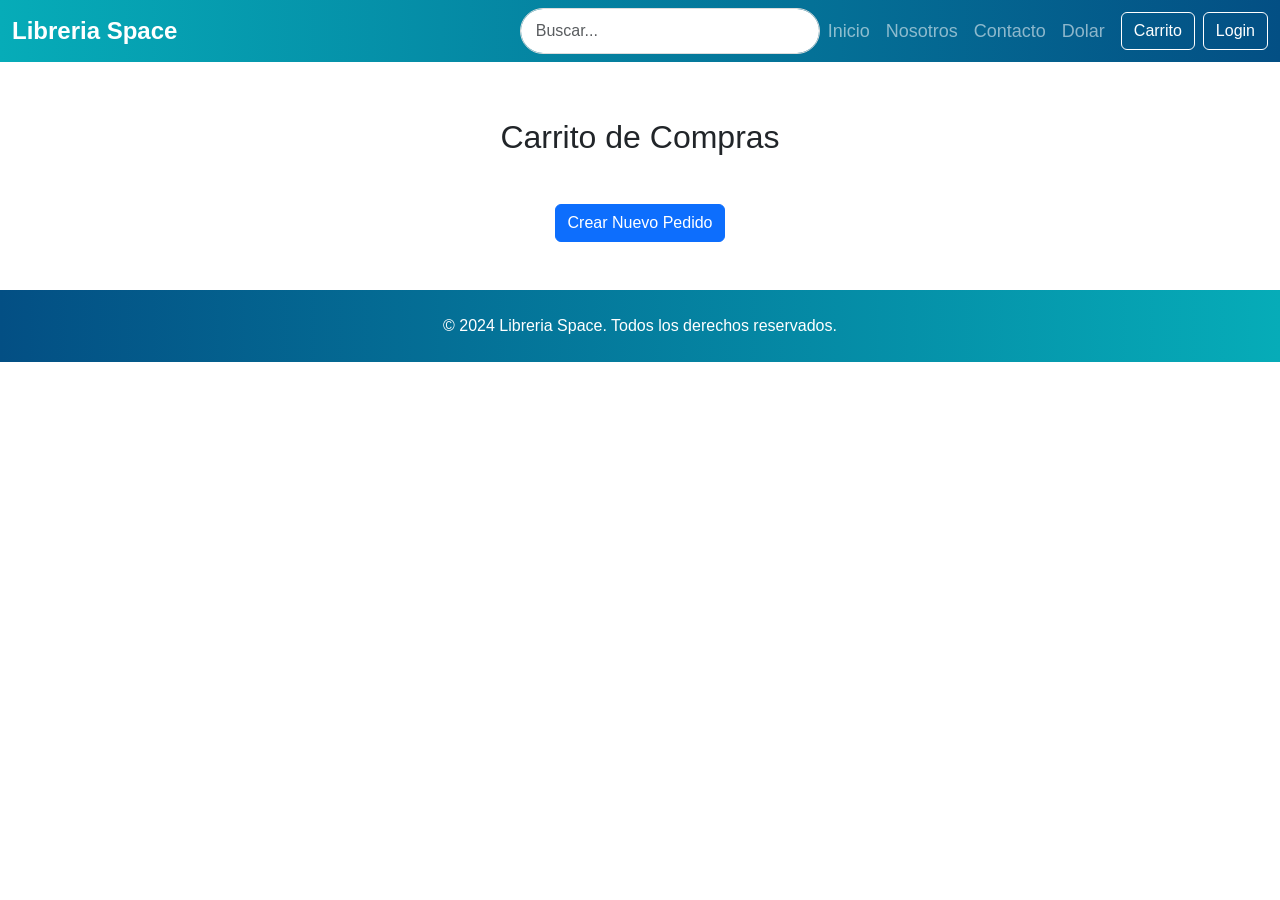
<file: ProyectoLibreria/proyecto/target/classes/static/carrito.html>
<!DOCTYPE html>
<html lang="es">
<head>
    <meta charset="UTF-8">
    <meta name="viewport" content="width=device-width, initial-scale=1.0">
    <title>Carrito de Compras - Libreria Space</title>
    <link href="https://cdn.jsdelivr.net/npm/bootstrap@5.3.0-alpha3/dist/css/bootstrap.min.css" rel="stylesheet">
    <link href="https://cdn.jsdelivr.net/npm/bootstrap-icons@1.5.0/font/bootstrap-icons.css" rel="stylesheet">
    <link href="https://cdnjs.cloudflare.com/ajax/libs/font-awesome/5.15.4/css/all.min.css" rel="stylesheet">
    <link rel="stylesheet" href="style.css">
</head>
<body>
    <nav class="navbar navbar-expand-lg navbar-dark">
        <div class="container-fluid">
            <a class="navbar-brand" href="#">Libreria Space</a>
            <button class="navbar-toggler" type="button" data-bs-toggle="collapse" data-bs-target="#navbarNav"
                aria-controls="navbarNav" aria-expanded="false" aria-label="Toggle navigation">
                <span class="navbar-toggler-icon"></span>
            </button>
            <div class="collapse navbar-collapse" id="navbarNav">
                <ul class="navbar-nav ms-auto">
                    <!-- Buscador -->
                    <div class="search-bar d-flex ms-auto">
                        <input type="text" placeholder="Buscar..." class="search-input form-control">
                        <button class="search-button btn btn-outline-light ms-2">
                            <i class="fas fa-search"></i>
                        </button>
                    </div>
                    <!-- Menu -->
                    <li class="nav-item">
                        <a class="nav-link" href="index.html">Inicio</a>
                    </li>
                    <li class="nav-item">
                        <a class="nav-link" href="nosotros.html">Nosotros</a>
                    </li>
                    <li class="nav-item">
                        <a class="nav-link" href="contacto.html">Contacto</a>
                    </li>
                    <li class="nav-item">
                        <a class="nav-link" href="dolar.html">Dolar</a>
                    </li>
                    <!-- Botón de Login -->
                    <li class="nav-item">
                        <a href="carrito.html" class="btn btn-outline-light ms-2">Carrito</a>
                    </li>
                    <li class="nav-item">
                        <a href="login.html" class="btn btn-outline-light ms-2">Login</a>
                    </li>
                </ul>
            </div>
        </div>
    </nav>

    <section class="py-5">
        <div class="container">
            <h2 class="mb-4 text-center">Carrito de Compras</h2>
            <!-- Mensaje de carga -->
            <div id="loadingMessage" class="text-center" style="display: none;">
                Cargando pedidos...
            </div>
            <div id="listaPedidos" class="list-group">
                <!-- Aquí se insertarán los pedidos mediante JavaScript -->
            </div>
            <!-- Botón para crear un nuevo pedido -->
            <div class="text-center mt-4">
                <a href="crearPedido.html" class="btn btn-primary">Crear Nuevo Pedido</a>
            </div>
        </div>
    </section>

    <footer class="bg-dark text-white py-4">
        <div class="container text-center">
            <p class="mb-0">&copy; 2024 Libreria Space. Todos los derechos reservados.</p>
        </div>
    </footer>

    <script src="carrito.js"></script>

    <script>
        
    </script>
</body>
</html>
</file>
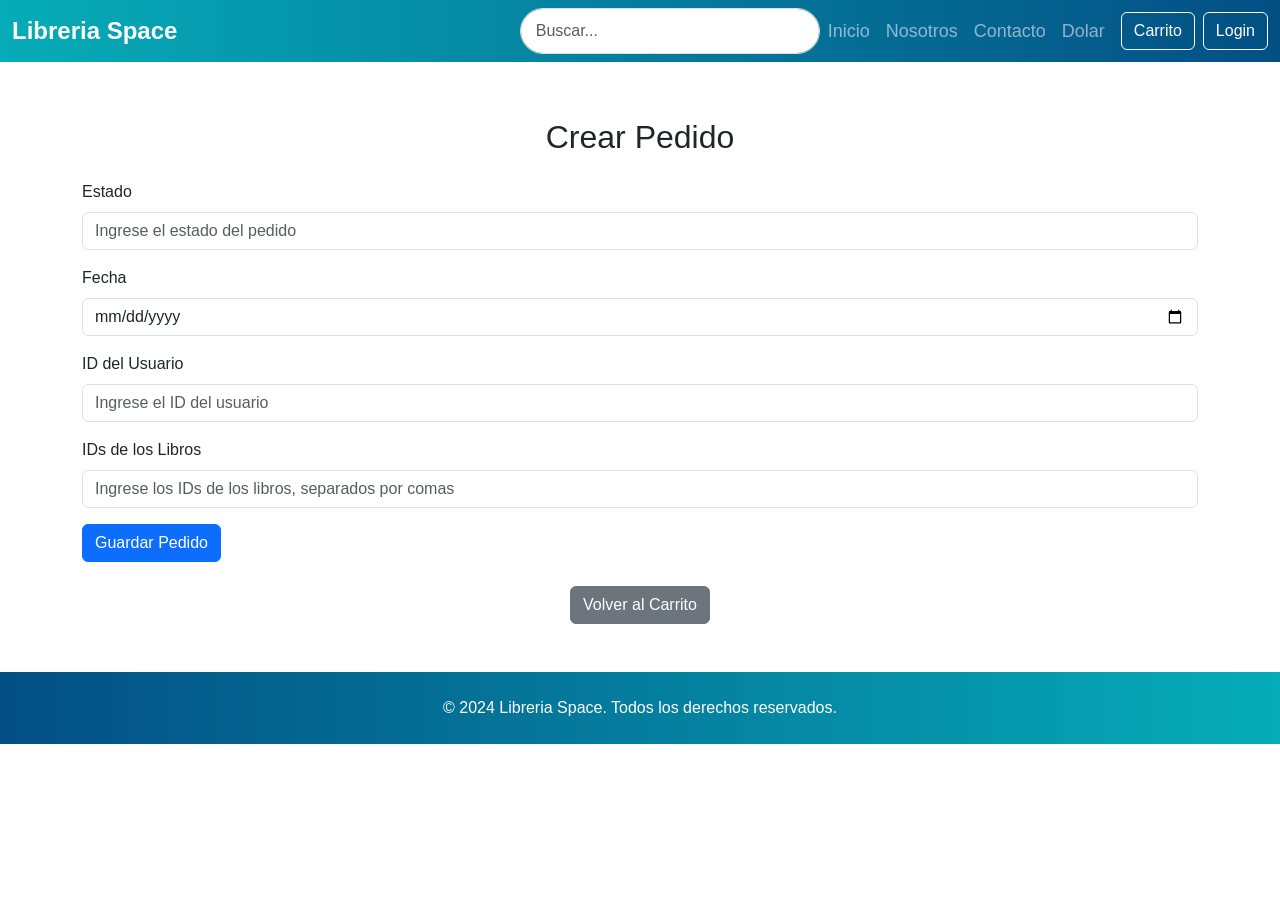
<file: ProyectoLibreria/proyecto/target/classes/static/crearPedido.html>
<!DOCTYPE html>
<html lang="es">
<head>
    <meta charset="UTF-8">
    <meta name="viewport" content="width=device-width, initial-scale=1.0">
    <title>Crear Pedido - Libreria Space</title>
    <link href="https://cdn.jsdelivr.net/npm/bootstrap@5.3.0-alpha3/dist/css/bootstrap.min.css" rel="stylesheet">
    <link href="https://cdn.jsdelivr.net/npm/bootstrap-icons@1.5.0/font/bootstrap-icons.css" rel="stylesheet">
    <link href="https://cdnjs.cloudflare.com/ajax/libs/font-awesome/5.15.4/css/all.min.css" rel="stylesheet">
    <link rel="stylesheet" href="style.css">
</head>
<body>
    <nav class="navbar navbar-expand-lg navbar-dark">
        <div class="container-fluid">
            <a class="navbar-brand" href="#">Libreria Space</a>
            <button class="navbar-toggler" type="button" data-bs-toggle="collapse" data-bs-target="#navbarNav"
                aria-controls="navbarNav" aria-expanded="false" aria-label="Toggle navigation">
                <span class="navbar-toggler-icon"></span>
            </button>
            <div class="collapse navbar-collapse" id="navbarNav">
                <ul class="navbar-nav ms-auto">
                    <!-- Buscador -->
                    <div class="search-bar d-flex ms-auto">
                        <input type="text" placeholder="Buscar..." class="search-input form-control">
                        <button class="search-button btn btn-outline-light ms-2">
                            <i class="fas fa-search"></i>
                        </button>
                    </div>
                    <!-- Menu -->
                    <li class="nav-item">
                        <a class="nav-link" href="index.html">Inicio</a>
                    </li>
                    <li class="nav-item">
                        <a class="nav-link" href="nosotros.html">Nosotros</a>
                    </li>
                    <li class="nav-item">
                        <a class="nav-link" href="contacto.html">Contacto</a>
                    </li>
                    <li class="nav-item">
                        <a class="nav-link" href="dolar.html">Dolar</a>
                    </li>
                    <!-- Botón de Login -->
                    <li class="nav-item">
                        <a href="carrito.html" class="btn btn-outline-light ms-2">Carrito</a>
                    </li>
                    <li class="nav-item">
                        <a href="login.html" class="btn btn-outline-light ms-2">Login</a>
                    </li>
                </ul>
            </div>
        </div>
    </nav>

    <section class="py-5">
        <div class="container">
            <h2 class="mb-4 text-center">Crear Pedido</h2>
            <form id="formularioPedido">
                <div class="mb-3">
                    <label for="estado" class="form-label">Estado</label>
                    <input type="text" class="form-control" id="estado" placeholder="Ingrese el estado del pedido">
                </div>
                <div class="mb-3">
                    <label for="fecha" class="form-label">Fecha</label>
                    <input type="date" class="form-control" id="fecha">
                </div>
                <div class="mb-3">
                    <label for="usuarioId" class="form-label">ID del Usuario</label>
                    <input type="number" class="form-control" id="usuarioId" placeholder="Ingrese el ID del usuario">
                </div>
                <div class="mb-3">
                    <label for="librosIds" class="form-label">IDs de los Libros</label>
                    <input type="text" class="form-control" id="librosIds" placeholder="Ingrese los IDs de los libros, separados por comas">
                </div>
                <button type="button" id="btnGuardar" class="btn btn-primary">Guardar Pedido</button>
            </form>
            <div class="text-center mt-4"> 
                <a href="carrito.html" class="btn btn-secondary">Volver al Carrito</a> 
            </div>
        </div>
    </section>

    <footer class="bg-dark text-white py-4">
        <div class="container text-center">
            <p class="mb-0">&copy; 2024 Libreria Space. Todos los derechos reservados.</p>
        </div>
    </footer>

    <script src="carrito.js"></script>
</body>
</html>
</file>
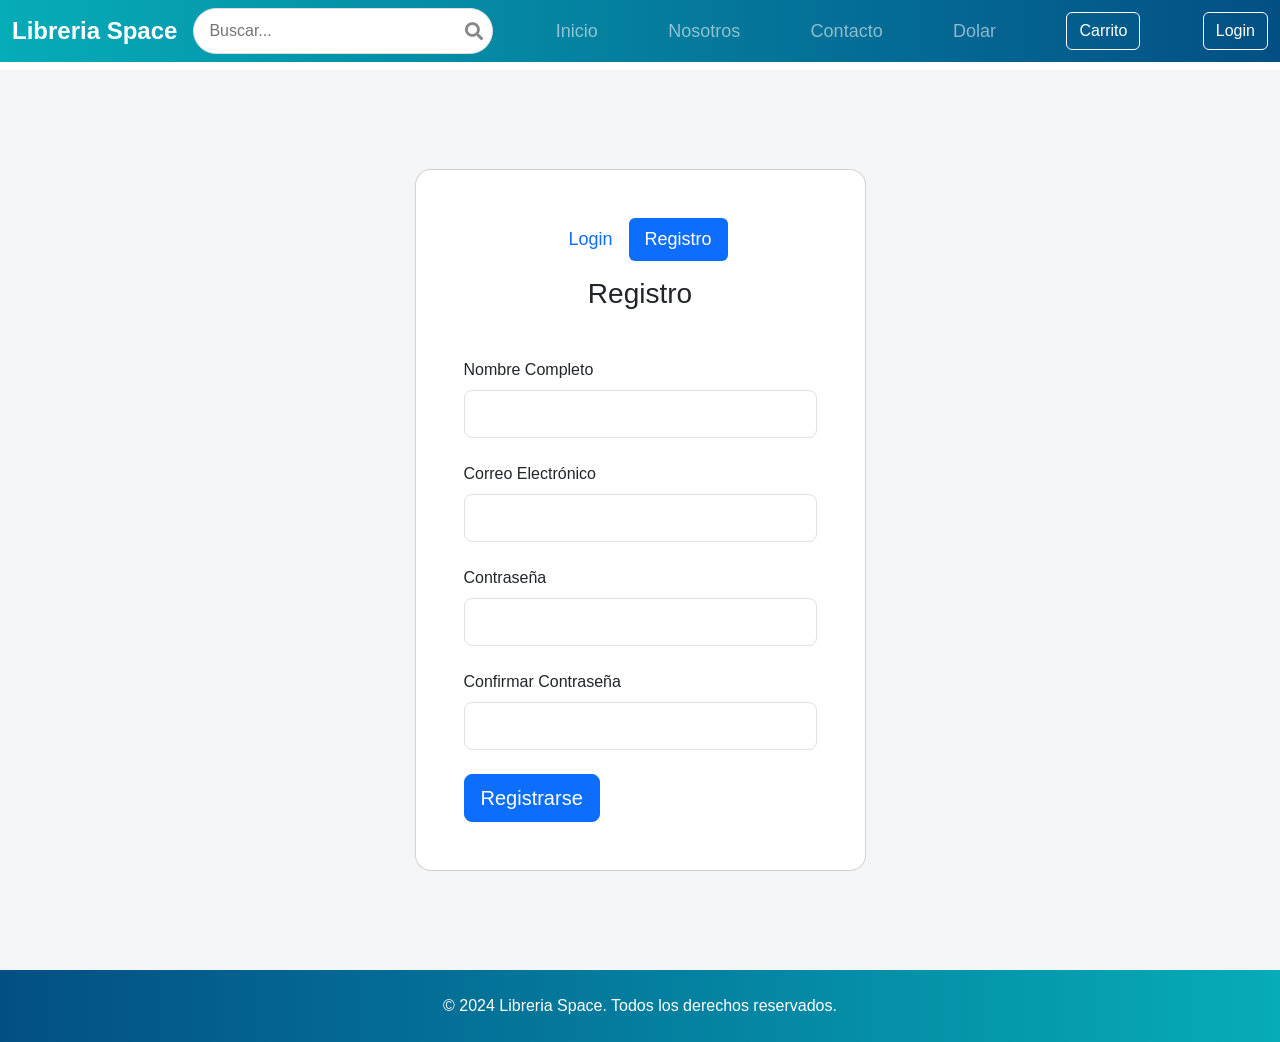
<file: ProyectoLibreria/proyecto/target/classes/static/login.html>
<!DOCTYPE html>
<html lang="es">
<head>
    <meta charset="UTF-8">
    <meta name="viewport" content="width=device-width, initial-scale=1.0">
    <title>Registro - Libreria Space</title>
    <link href="https://cdn.jsdelivr.net/npm/bootstrap@5.3.0-alpha3/dist/css/bootstrap.min.css" rel="stylesheet">
    <link href="https://cdn.jsdelivr.net/npm/bootstrap-icons@1.5.0/font/bootstrap-icons.css" rel="stylesheet">
    <link href="https://cdnjs.cloudflare.com/ajax/libs/font-awesome/5.15.4/css/all.min.css" rel="stylesheet">
    <link rel="stylesheet" href="style.css">
</head>
<body>
    <nav class="navbar navbar-expand-lg navbar-dark">
        <div class="container-fluid">
            <a class="navbar-brand" href="index.html">Libreria Space</a>
            <button class="navbar-toggler" type="button" data-bs-toggle="collapse" data-bs-target="#navbarNav"
                aria-controls="navbarNav" aria-expanded="false" aria-label="Toggle navigation">
                <span class="navbar-toggler-icon"></span>
            </button>
            <div class="collapse navbar-collapse" id="navbarNav">
                <ul class="navbar-nav ms-auto">
                    <div class="search-bar">
                        <input type="text" placeholder="Buscar..." class="search-input">
                        <button class="search-button">
                            <i class="fas fa-search"></i>
                        </button>
                    </div>
                    <li class="nav-item"><a class="nav-link" href="index.html">Inicio</a></li>
                    <li class="nav-item"><a class="nav-link" href="nosotros.html">Nosotros</a></li>
                    <li class="nav-item"><a class="nav-link" href="contacto.html">Contacto</a></li>
                    <li class="nav-item"><a class="nav-link" href="dolar.html">Dolar</a></li>
                    <li class="nav-item"><a href="carrito.html" class="btn btn-outline-light ms-2">Carrito</a></li>
                    <li class="nav-item"><a href="login.html" class="btn btn-outline-light ms-2">Login</a></li>
                </ul>
            </div>
        </div>
    </nav>

    <!-- Sección de Login y Registro -->
    <section class="vh-100" style="background-color: #f4f5f7;">
        <div class="container py-5 h-100">
            <div class="row d-flex justify-content-center align-items-center h-100">
                <div class="col-12 col-md-8 col-lg-6 col-xl-5">
                    <div class="card shadow-2-strong" style="border-radius: 1rem;">
                        <div class="card-body p-5">
                            <!-- Pestañas de Login y Registro -->
                            <ul class="nav nav-pills mb-3 justify-content-center" id="pills-tab" role="tablist">
                                <li class="nav-item" role="presentation">
                                    <button class="nav-link" id="pills-login-tab" data-bs-toggle="pill"
                                        data-bs-target="#pills-login" type="button" role="tab" aria-controls="pills-login" aria-selected="false">Login</button>
                                </li>
                                <li class="nav-item" role="presentation">
                                    <button class="nav-link active" id="pills-registro-tab" data-bs-toggle="pill"
                                        data-bs-target="#pills-registro" type="button" role="tab" aria-controls="pills-registro" aria-selected="true">Registro</button>
                                </li>
                            </ul>
                            <div class="tab-content" id="pills-tabContent">
                                <!-- Formulario de Registro -->
                                <div class="tab-pane fade show active" id="pills-registro" role="tabpanel"
                                    aria-labelledby="pills-registro-tab">
                                    <h3 class="text-center mb-5">Registro</h3>
                                    <form id="registroForm" method="POST">
                                        <div class="form-outline mb-4">
                                            <label class="form-label" for="nombre">Nombre Completo</label>
                                            <input type="text" id="nombre" class="form-control form-control-lg" name="nombre" required />
                                        </div>
                                        <div class="form-outline mb-4">
                                            <label class="form-label" for="email">Correo Electrónico</label>
                                            <input type="email" id="email" class="form-control form-control-lg" name="email" required />
                                        </div>
                                        <div class="form-outline mb-4">
                                            <label class="form-label" for="password">Contraseña</label>
                                            <input type="password" id="password" class="form-control form-control-lg" name="password" required />
                                        </div>
                                        <div class="form-outline mb-4">
                                            <label class="form-label" for="password_confirm">Confirmar Contraseña</label>
                                            <input type="password" id="password_confirm" class="form-control form-control-lg" name="password_confirm" required />
                                        </div>
                                        <button class="btn btn-primary btn-lg btn-block" type="submit">Registrarse</button>
                                    </form>
                                </div>
                            </div>
                        </div>
                    </div>
                </div>
            </div>
        </div>
    </section>

    <!-- Footer -->
    <footer class="bg-dark text-white py-4">
        <div class="container text-center">
            <p class="mb-0">&copy; 2024 Libreria Space. Todos los derechos reservados.</p>
        </div>
    </footer>

    <script>
        // Función para manejar el registro
        document.getElementById('registroForm').addEventListener('submit', async function(e) {
            e.preventDefault(); // Evitar que se envíe el formulario de manera tradicional
            
            const nombre = document.getElementById('nombre').value;
            const email = document.getElementById('email').value;
            const password = document.getElementById('password').value;
            const passwordConfirm = document.getElementById('password_confirm').value;
            
            if (password !== passwordConfirm) {
                alert('Las contraseñas no coinciden');
                return;
            }

            try {
                const response = await fetch('http://localhost:8080/api/auth/registro', {
                    method: 'POST',
                    headers: {
                        'Content-Type': 'application/json',
                    },
                    body: JSON.stringify({ nombre, email, password })
                });

                if (response.ok) {
                    alert('Registro exitoso');
                    window.location.href = 'index.html'; // Redirige al index
                } else {
                    alert('Error en el registro');
                }
            } catch (error) {
                console.error('Error al registrar el usuario:', error);
                alert('Hubo un error en el registro');
            }
        });
    </script>

    <script src="https://cdn.jsdelivr.net/npm/bootstrap@5.1.3/dist/js/bootstrap.bundle.min.js"></script>
</body>
</html>
</file>
<file: ProyectoLibreria/proyecto/target/classes/static/style.css>
/* Reset básico */
* {
    margin: 0;
    padding: 0;
    box-sizing: border-box;
}

/* Estilos para el body */
body {
    font-family: Arial, sans-serif;
    background-color: white;
    padding-top: 70px;

}


/* Estilos para la navbar  */
.navbar {
    background: linear-gradient(to right, #06acb8, #034f84);
    position: fixed;  
    top: 0;
    width: 100%;
    z-index: 1000; 
    transition: all 0.3s ease;  
}



.navbar-nav {
    display: flex;
    justify-content: space-between; 
    align-items: center; 
    width: 100%;
}

.navbar-brand {
    font-weight: bold;
    color: #fff;
    font-size: 24px;
    font-weight: bold;
    transition: font-size 0.3s ease; 
}

.nav-link {
    font-size: 18px;
    white-space: normal; 
    transition: transform 0.3s;
}

.nav-link:hover {
    color: white; 
    transform: scale(1.1);
}


/* Estilos del carrusel */
/* General: Configuración del contenedor del Swiper */
/* .swiper-container {
    width: 100%;
    height: 600px; 
    position: relative;
    overflow: hidden;
}

/* Configuración de las imágenes dentro del carrusel */
/* .swiper-slide img {
    width: 100%; 
    height: 100%; 
    object-fit: cover; /* Ajuste para que no se distorsione la imagen */


/* Configuración para los slides */
/* .swiper-slide {
    position: relative; /* Necesario para posicionar elementos hijos con absolute 
    height: 100%; /* Altura del slide igual al contenedor del carrusel 
*/

/* Contenedor del texto en la parte inferior */
.text-container {
    position: absolute; /* Posiciona el texto en relación al slide */
    bottom: 0; /* Fija el texto en la parte inferior */
    width: 100%; /* Abarca el ancho completo del slide */
    background: rgba(0, 0, 0, 0.5); /* Fondo semitransparente */
    color: white; /* Color del texto en blanco */
    padding: 15px 20px; /* Espaciado interno para el texto */
    box-sizing: border-box; /* Incluye el padding en el tamaño total */
    text-align: center; /* Centra horizontalmente el texto */
}

/* Títulos del texto (h5) */
/* .text-container h5 {
    margin: 0; /* Elimina márgenes adicionales 
    font-size: 1.8rem; /* Ajusta el tamaño del título 
    line-height: 1.2; /* Espaciado entre líneas del título 
} */

/* Párrafos del texto (p) */
/* .text-container p {
    margin: 10px 0 0; /* Añade margen superior entre el párrafo y el título 
    font-size: 1rem; /* Ajusta el tamaño del párrafo 
    line-height: 1.5; /* Mejora la legibilidad del texto 
} */

/* Botones de navegación del Swiper */
/* .swiper-button-prev, .swiper-button-next {
    color: white; /* Color de los botones 
    opacity: 0.8; /* Botones ligeramente transparentes 
    transition: opacity 0.3s ease; /* Transición suave al pasar el mouse 
} */

.swiper-button-prev:hover, .swiper-button-next:hover {
    opacity: 1; /* Mayor visibilidad al pasar el mouse */
}

/* Paginación del Swiper */
.swiper-pagination {
    bottom: 10px; /* Alinea la paginación en la parte inferior */
}

.swiper-pagination-bullet {
    background: white; /* Color de los indicadores */
    opacity: 0.7; /* Ligera transparencia */
}

.swiper-pagination-bullet-active {
    background: rgba(255, 255, 255, 1); /* Indicador activo más visible */
}


/* Ajustes para el buscador */

.search-bar {
    position: relative; /* Para posicionar el botón dentro del contenedor */
    width: 100%;
    max-width: 300px; /* Ancho máximo ajustable */
    margin: 0;
}

/* Estilo del campo de búsqueda */
.search-input {
    width: 100%;
    padding: 10px 15px;
    padding-right: 40px; /* Espacio para el botón */
    font-size: 16px;
    border: 1px solid #ddd;
    border-radius: 25px;
    box-sizing: border-box;
    outline: none;
    transition: border-color 0.3s;
}

.search-input:focus {
    border-color: #007bff;
}

/* Botón con la lupa */
.search-button {
    position: absolute; /* Para colocarlo dentro del contenedor */
    right: 10px; /* Separación del borde derecho */
    top: 50%; /* Centrar verticalmente */
    transform: translateY(-50%);
    background: none;
    border: none;
    font-size: 18px;
    color: #888;
    cursor: pointer;
    outline: none;
    padding: 0;
    display: flex;
    align-items: center;
    justify-content: center;
    transition: color 0.3s;
    transition: transform 0.4s;
}

.search-button:hover {
    color: #333;
}

.search-button:active {
    transform: rotate(360deg);
}

/* Footer */
footer {
    background: linear-gradient(to right, #034f84, #06acb8);
    color: white;
}

footer h5 {
    font-weight: bold;
}

footer a {
    transition: color 0.3s ease-in-out;
    color: #ffffff;
    text-decoration: none;
}

footer a:hover {

    text-decoration: underline;
}

footer p {
    margin: 0;
}

footer .bi {
    font-size: 1.5rem;
}

footer .bi:hover {
    color: #f8f9fa;
}

/* Botón de Login */
.btn-outline-light {
    border-color: #ffffff;
    color: #ffffff;
}

.btn-outline-light:hover {
    background-color: #ffffff;
    color: #343a40;
}


/* seccion de servicio */

#servicios {
    background-color: #f8f9fa;
    padding: 60px 0;
}

#servicios h2 {
    font-size: 2.5rem;
    font-weight: bold;
    color: #06acb8;
    margin-bottom: 40px;
}

/* Estilo de cada card de servicio */
.service-card {
    background: linear-gradient(180deg, #6a89cc, #06acb8);
    padding: 25px;
    border-radius: 12px;
    box-shadow: 0 6px 20px rgba(0, 0, 0, 0.15);
    transition: transform 0.3s ease, box-shadow 0.3s ease;
    border: 2px solid #06ACB8;  
    display: flex;
    flex-direction: column;
    align-items: center;
    
    
}

.service-card i {
    font-size: 3.5rem;
    color: white;
    margin-bottom: 15px;
}

.service-card:hover {
    transform: translateY(-12px);
    box-shadow: 0 10px 30px rgba(0, 0, 0, 0.25);
    border-color: #048596; /* Cambio de color de borde al hacer hover */
}

.service-card h4 {
    font-size: 1.6rem;
    margin-top: 15px;
    color: #333;
}

.service-card p {
    font-size: 1rem;
    color: #6c757d;
    margin-top: 10px;
    text-align: center;
}


/* Sección de Contacto */

#contacto {
    background: linear-gradient(to right, #f8f9fa, #e9ecef); /* Fondo suave */
    padding: 60px 20px; 
}

/* Encabezado */
#contacto h2 {
    font-size: 2.5rem;
    color: #343a40;
    font-weight: bold;
    margin-bottom: 40px;
    text-align: center;
}

/* Estilo general del contenedor */
#contacto .container {
    max-width: 1200px;
    margin: auto;
}

/* Formularios */
#contacto form {
    background: #ffffff; 
    border: 1px solid #ced4da; 
    border-radius: 10px;
    padding: 20px;
    box-shadow: 0 4px 8px rgba(0, 0, 0, 0.1); /* Sombra sutil */
}

/* Campos del formulario */
#contacto form .form-control {
    border: 1px solid #ced4da;
    border-radius: 5px;
    padding: 10px;
    font-size: 1rem;
}

/* Botón de Enviar */
#contacto form .btn-primary {
    background-color: #007bff;
    border: none;
    border-radius: 30px;
    padding: 10px 20px;
    font-size: 1rem;
    font-weight: bold;
    color: #ffffff;
    transition: background-color 0.3s;
}

#contacto form .btn-primary:hover {
    background-color: #0056b3;
}

/* Información de Contacto */
#contacto .col-md-6 h4 {
    font-size: 1.25rem;
    color: #495057;
    font-weight: bold;
    margin-bottom: 10px;
}

#contacto .col-md-6 p {
    font-size: 1rem;
    color: #6c757d;
    margin-bottom: 15px;
}

/* Mapa */
#contacto iframe {
    border-radius: 10px;
    border: 1px solid #ced4da;
    margin-top: 20px;
}

/* Sección de Nosotros */
#nosotros h2 {
    font-size: 2.5rem;
    font-weight: bold;
    margin-bottom: 30px;
}

#nosotros h3 {
    font-size: 1.75rem;
    margin-top: 20px;
}

#nosotros p {
    font-size: 1.1rem;
    color: #6c757d;
    margin-bottom: 15px;
}

#nosotros ul {
    list-style-type: disc;
    padding-left: 20px;
}

#nosotros ul li {
    font-size: 1.1rem;
    color: #6c757d;
}

#nosotros img {
    max-width: 100%;
    height: auto;
    border-radius: 10px;
}
#nosotros h2 {
    font-size: 2.5rem;
    font-weight: bold;
    margin-bottom: 30px;
}

.timeline {
    border-left: 2px solid #007bff;
    padding-left: 20px;
    position: relative;
}
.timeline-item {
    margin-bottom: 20px;
}
.timeline-item::before {
    content: "";
    position: absolute;
    left: -9px;
    top: 0;
    width: 18px;
    height: 18px;
    background-color: #007bff;
    border-radius: 50%;
}

:root {
    --primary-color: #06ACB8;
    --secondary-color: #048596;
    --light-color: #f8f9fa;
}

.swiper-container .swiper-slide img {
    width: 100%; /* Ajusta el ancho al 100% del contenedor */
    height: auto; /* Mantiene la proporción de la imagen */
    max-height: 300px; /* Ajusta la altura máxima de la imagen */
    object-fit: cover; /* Asegura que la imagen cubra el área del contenedor */
}
</file>
